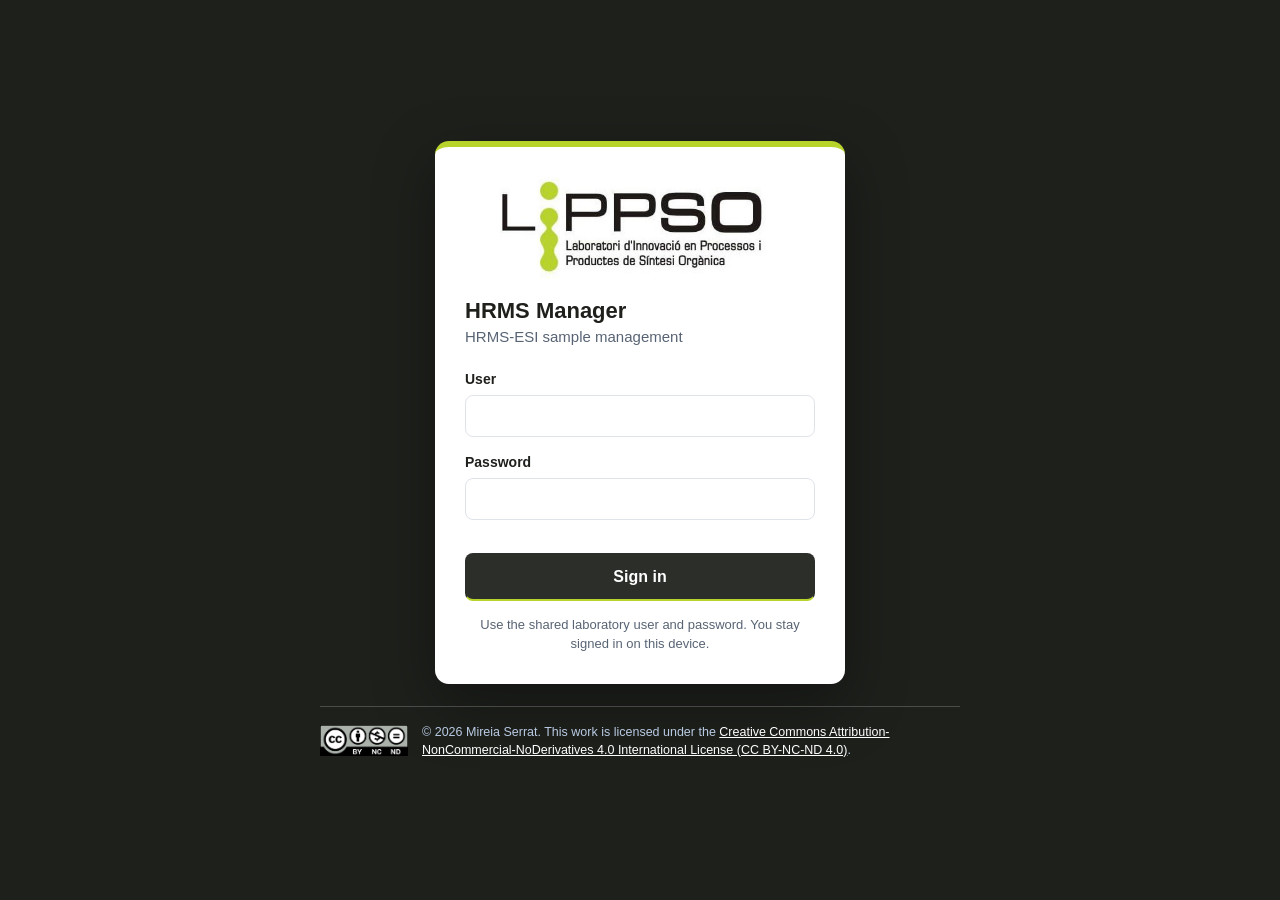
<file: index.html>
<!doctype html>
<html lang="en">
<head>
  <meta charset="utf-8">
  <meta name="viewport" content="width=device-width, initial-scale=1">
  <meta name="robots" content="noindex">
  <title>HRMS Manager</title>
  <link rel="icon" href="data:image/svg+xml,%3Csvg xmlns='http://www.w3.org/2000/svg' viewBox='0 0 32 32'%3E%3Crect width='32' height='32' rx='7' fill='%231e201c'/%3E%3Cg fill='%23b8d42b'%3E%3Ccircle cx='16' cy='7' r='4'/%3E%3Ccircle cx='16' cy='16' r='3.4'/%3E%3Ccircle cx='16' cy='25' r='4'/%3E%3C/g%3E%3C/svg%3E">
  <link rel="stylesheet" href="css/styles.css">
</head>
<body>
  <div id="app"><div class="boot"><span class="spinner spinner--dark"></span> Loading…</div></div>
  <div id="toasts" class="toasts" aria-live="polite"></div>
  <dialog id="modal" class="modal"></dialog>
  <noscript>This application needs JavaScript.</noscript>
  <script src="vendor/jszip.min.js"></script>
  <script src="vendor/supabase.js"></script>
  <script src="js/config.js"></script>
  <script src="js/chem.js"></script>
  <script src="js/docx-filler.js"></script>
  <script src="js/pdf-filler.js"></script>
  <script src="js/db.js"></script>
  <script src="js/app.js"></script>
</body>
</html>
</file>
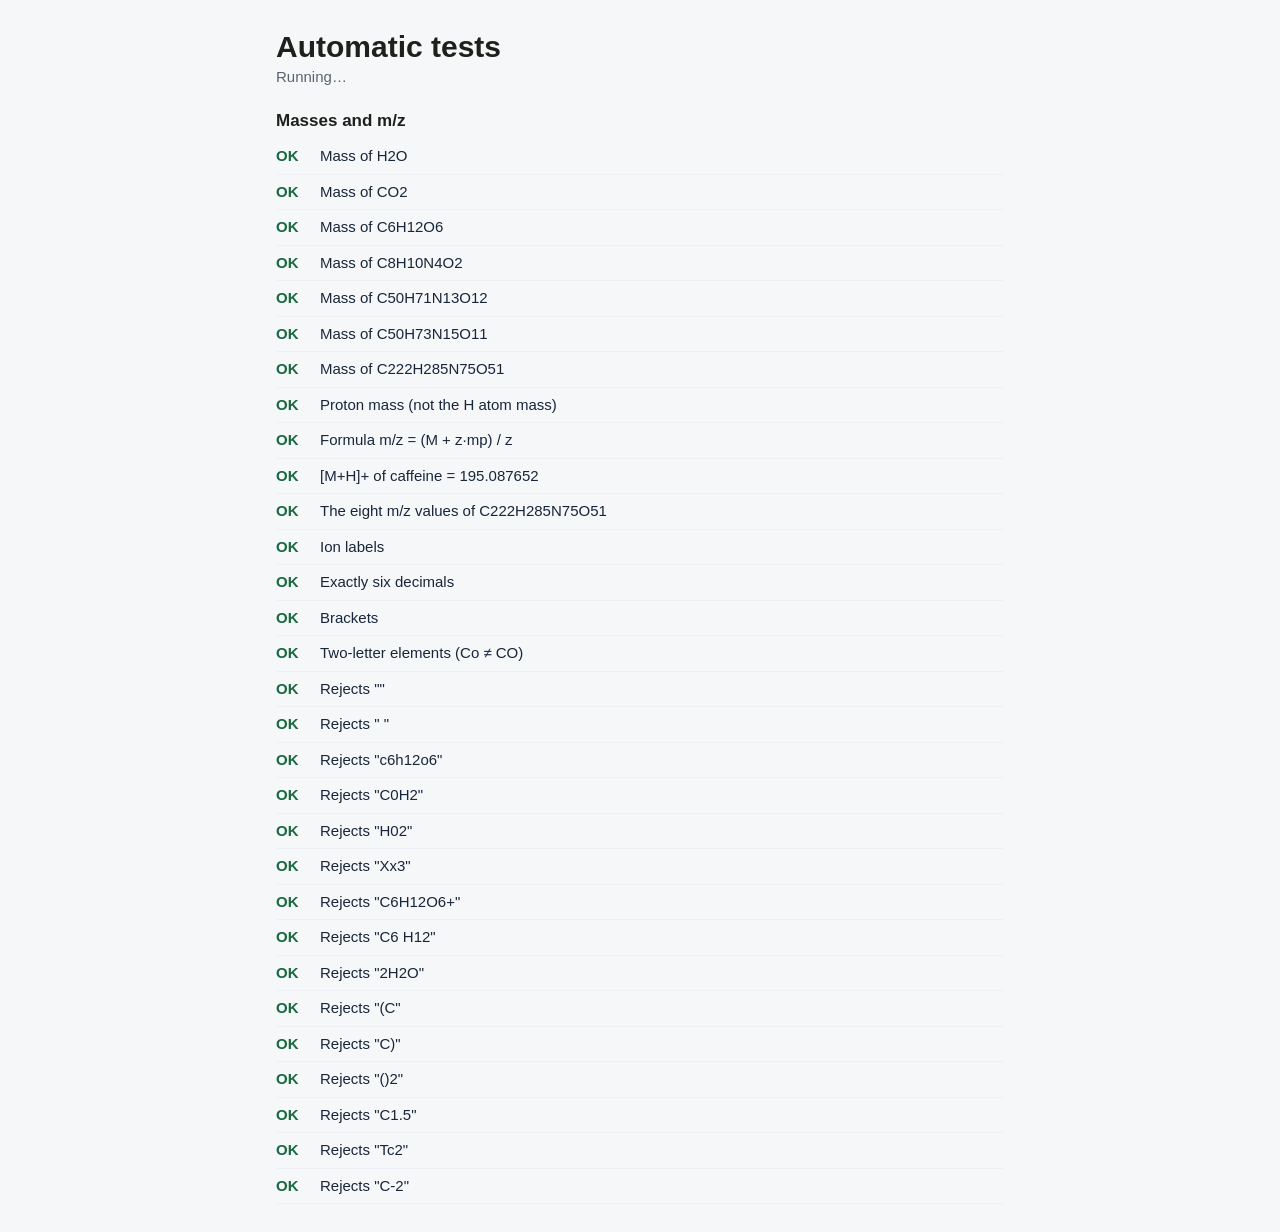
<file: tests.html>
<!doctype html>
<html lang="en">
<head>
  <meta charset="utf-8">
  <meta name="viewport" content="width=device-width, initial-scale=1">
  <meta name="robots" content="noindex">
  <title>Tests · HRMS Manager</title>
  <link rel="stylesheet" href="css/styles.css">
  <style>
    .tests { max-width: 760px; margin: 0 auto; padding: 28px 16px; }
    .tests ul { list-style: none; margin: 0; padding: 0; }
    .tests li { display: flex; gap: 10px; padding: 6px 0; border-bottom: 1px solid var(--gray-100); overflow-wrap: anywhere; }
    .tests li b { flex: none; width: 34px; }
    .pass { color: var(--green); }
    .fail { color: var(--red); }
    .tests h2 { margin: 22px 0 8px; font-size: 17px; }
  </style>
</head>
<body>
  <main class="tests">
    <h1>Automatic tests</h1>
    <p id="summary" class="muted">Running…</p>
    <div id="results"></div>
  </main>
  <script src="vendor/jszip.min.js"></script>
  <script src="js/chem.js"></script>
  <script src="js/docx-filler.js"></script>
  <script src="js/pdf-filler.js"></script>
  <script src="js/test-suite.js"></script>
  <script>
    (async () => {
      const {
        MASS_TESTS, docxTests, pdfTests, runTests,
      } = window.HRMS.tests;

      const render = (title, results) => {
        const section = document.createElement('section');
        const heading = document.createElement('h2');
        heading.textContent = title;
        const list = document.createElement('ul');
        for (const r of results) {
          const item = document.createElement('li');
          const mark = document.createElement('b');
          mark.className = r.passed ? 'pass' : 'fail';
          mark.textContent = r.passed ? 'OK' : 'ERR';
          const text = document.createElement('span');
          text.textContent = r.passed ? r.name : `${r.name}: ${r.message}`;
          item.append(mark, text);
          list.append(item);
        }
        section.append(heading, list);
        document.querySelector('#results').append(section);
      };

      const massResults = await runTests(MASS_TESTS);
      render('Masses and m/z', massResults);
      const template = await window.HRMS.docx.loadTemplate();
      const docResults = await runTests(docxTests(template, window.JSZip));
      render('Word form', docResults);

      const pdfResults = await runTests(pdfTests());
      render('PDF form', pdfResults);

      const all = [...massResults, ...docResults, ...pdfResults];
      const failed = all.filter((r) => !r.passed).length;
      const summary = document.querySelector('#summary');
      summary.className = failed ? 'fail' : 'pass';
      summary.textContent = failed ? `${failed} of ${all.length} tests failed.` : `All ${all.length} tests passed.`;
    })();
  </script>
</body>
</html>
</file>
<file: css/styles.css>
:root {
  color-scheme: light;
  --brand-950: #121311;
  --brand-900: #1e201c;
  --brand-800: #2c2f29;
  --brand-600: #5a7410;
  --brand-100: #ecf3cc;
  --lime: #b8d42b;
  --lime-dark: #8fa81c;
  --brand-50: #f7faea;
  --gray-50: #f6f7f9;
  --gray-100: #eef0f4;
  --gray-200: #dfe3ea;
  --gray-400: #98a2b3;
  --gray-600: #586474;
  --ink: #17263a;
  --white: #fff;
  --green: #17693f;
  --green-bg: #e3f3ea;
  --amber: #8a5a00;
  --amber-bg: #fbf0d9;
  --red: #b3261e;
  --red-bg: #fbe9e7;
  --radius: 10px;
  --shadow: 0 1px 2px rgba(30, 32, 28, .06), 0 6px 18px rgba(30, 32, 28, .06);
  --sans: "Segoe UI", -apple-system, BlinkMacSystemFont, Roboto, "Helvetica Neue", Arial, sans-serif;
  --mono: "Cascadia Mono", "SF Mono", Consolas, Menlo, "Liberation Mono", monospace;
}

* { box-sizing: border-box; }
html { -webkit-text-size-adjust: 100%; }
body { margin: 0; background: var(--gray-50); color: var(--ink); font: 15px/1.5 var(--sans); }
h1, h2, h3 { margin: 0; color: var(--brand-900); line-height: 1.25; }
p { margin: 0; }
a { color: var(--brand-600); }
.mono { font-family: var(--mono); font-variant-numeric: tabular-nums; }
.muted { color: var(--gray-600); }
.small { font-size: 13px; }
.hidden { display: none !important; }

.boot { display: flex; gap: 10px; align-items: center; justify-content: center; min-height: 100vh; color: var(--gray-600); }

/* Estructura */
.shell { display: grid; grid-template-columns: 236px minmax(0, 1fr); min-height: 100vh; }
.sidebar { position: sticky; top: 0; height: 100vh; display: flex; flex-direction: column; padding: 20px 14px; background: var(--brand-900); color: #fff; }
.brand { display: flex; align-items: center; gap: 10px; padding: 0 8px 22px; font-weight: 650; font-size: 16px; color: #fff; }
.brand svg { flex: none; }
.brand small { display: block; font-weight: 400; font-size: 12px; color: #b7bab0; }
.nav { display: flex; flex-direction: column; gap: 3px; flex: 1; }
.nav a { display: flex; align-items: center; gap: 11px; padding: 10px 12px; border-radius: 8px; color: #dcded6; text-decoration: none; font-weight: 500; }
.nav a:hover { background: rgba(255, 255, 255, .07); color: #fff; }
.nav a.active { background: var(--lime); color: var(--brand-900); }
.nav .badge { margin-left: auto; min-width: 22px; padding: 0 6px; border-radius: 11px; background: var(--lime); color: var(--brand-900); font-size: 12px; line-height: 20px; text-align: center; }
.account { padding: 12px 8px 0; border-top: 1px solid rgba(255, 255, 255, .14); font-size: 13px; color: #b7bab0; overflow-wrap: anywhere; }
.account button { margin-top: 8px; width: 100%; }

.main { display: flex; flex-direction: column; min-width: 0; min-height: 100vh; padding: 28px clamp(16px, 3vw, 40px) 20px; }
.main-content { flex: 1; }
.page-head { display: flex; flex-wrap: wrap; align-items: flex-end; justify-content: space-between; gap: 12px; margin-bottom: 20px; }
.page-head h1 { font-size: 25px; font-weight: 650; }
.page-head p { color: var(--gray-600); }

.banner { margin-bottom: 16px; padding: 10px 14px; border-radius: 8px; background: var(--amber-bg); color: var(--amber); font-weight: 500; }
.banner--error { background: var(--red-bg); color: var(--red); display: flex; flex-wrap: wrap; gap: 12px; align-items: center; justify-content: space-between; }
.banner--info { background: var(--brand-50); color: var(--brand-800); }

.card { background: var(--white); border: 1px solid var(--gray-200); border-radius: var(--radius); box-shadow: var(--shadow); padding: 20px; }
.card h2 { font-size: 16px; font-weight: 650; margin-bottom: 14px; }
.card-head { display: flex; flex-wrap: wrap; align-items: center; justify-content: space-between; gap: 10px; margin-bottom: 14px; }
.card-head h2 { margin: 0; }

.grid-2 { display: grid; grid-template-columns: minmax(0, 1fr) minmax(0, 1fr); gap: 18px; align-items: start; }
.stack { display: flex; flex-direction: column; gap: 18px; }


/* Botons */
.btn { display: inline-flex; align-items: center; justify-content: center; gap: 8px; min-height: 40px; padding: 8px 16px; border: 1px solid transparent; border-radius: 8px; font: 600 14px/1.2 var(--sans); cursor: pointer; text-decoration: none; transition: background .12s, border-color .12s; }
.btn:focus-visible, .nav a:focus-visible, input:focus-visible, select:focus-visible { outline: 3px solid rgba(31, 78, 140, .35); outline-offset: 1px; }
.btn--primary { background: var(--brand-800); color: #fff; }
.btn--primary:hover:not(:disabled) { background: var(--brand-950); }
.btn--ghost { background: var(--white); border-color: var(--gray-200); color: var(--brand-800); }
.btn--ghost:hover:not(:disabled) { background: var(--brand-50); border-color: var(--brand-100); }
.btn--danger { background: var(--red); color: #fff; }
.btn--danger:hover:not(:disabled) { background: #8f1d17; }
.btn--danger-ghost { background: var(--white); border-color: #efc7c3; color: var(--red); }
.btn--danger-ghost:hover:not(:disabled) { background: var(--red-bg); }
.btn--small { min-height: 32px; padding: 4px 10px; font-size: 13px; }
.btn--large { min-height: 48px; padding: 10px 22px; font-size: 16px; }
.btn--block { width: 100%; }
.btn--on-dark { background: transparent; border-color: rgba(255, 255, 255, .28); color: #fff; }
.btn--on-dark:hover { background: rgba(255, 255, 255, .08); }
.btn:disabled { opacity: .5; cursor: not-allowed; }

.spinner { display: inline-block; width: 16px; height: 16px; border: 2px solid rgba(255, 255, 255, .35); border-top-color: #fff; border-radius: 50%; animation: spin .7s linear infinite; }
.spinner--dark { border-color: var(--gray-200); border-top-color: var(--brand-800); }
@keyframes spin { to { transform: rotate(360deg); } }
.loading { display: flex; gap: 10px; align-items: center; justify-content: center; padding: 44px; color: var(--gray-600); }

/* Formularis */
.field { display: flex; flex-direction: column; gap: 5px; margin-bottom: 15px; }
.field label { font-weight: 600; font-size: 14px; color: var(--brand-900); }
.field .req { color: var(--red); }
input[type="text"], input[type="email"], input[type="password"], input[type="search"], select {
  width: 100%; min-height: 42px; padding: 8px 11px; border: 1px solid var(--gray-200); border-radius: 8px; background: var(--white); color: var(--ink); font: 16px/1.3 var(--sans);
}
input.mono { font-family: var(--mono); }
input[aria-invalid="true"] { border-color: var(--red); background: #fffafa; }
.error { color: var(--red); font-size: 13px; min-height: 18px; }
.hint { color: var(--gray-600); font-size: 13px; }
.form-actions { display: flex; flex-wrap: wrap; gap: 10px; margin-top: 4px; }
.check { display: flex; gap: 8px; align-items: center; font-size: 14px; }
input[type="checkbox"] { width: 18px; height: 18px; accent-color: var(--lime-dark); }

/* m/z */
.mass-head { display: flex; justify-content: space-between; align-items: baseline; gap: 10px; padding: 12px 14px; border-radius: 8px; background: var(--brand-900); color: #fff; margin-bottom: 8px; }
.mass-head span { font-size: 13px; color: #b9cbe3; }
.mass-head b { font-family: var(--mono); font-size: 18px; font-weight: 600; font-variant-numeric: tabular-nums; }
.ions { width: 100%; border-collapse: collapse; }
.ions th, .ions td { padding: 7px 14px; border-bottom: 1px solid var(--gray-100); font-weight: 400; text-align: left; }
.ions th { color: var(--brand-900); font-weight: 600; }
.ions td { font-family: var(--mono); text-align: right; font-variant-numeric: tabular-nums; }
.ions tr:last-child th, .ions tr:last-child td { border-bottom: 0; }
.ions-empty { padding: 34px 14px; text-align: center; color: var(--gray-600); }
.ions-error { padding: 14px; border-radius: 8px; background: var(--red-bg); color: var(--red); font-weight: 500; }

/* Taula de mostres */
.toolbar { display: grid; grid-template-columns: minmax(180px, 2fr) repeat(4, minmax(120px, 1fr)); gap: 10px; margin-bottom: 14px; }
.toolbar label { display: block; font-size: 12px; font-weight: 600; color: var(--gray-600); margin-bottom: 3px; }
.table-meta { display: flex; flex-wrap: wrap; align-items: center; justify-content: space-between; gap: 10px; margin-bottom: 10px; }
.count { font-weight: 600; color: var(--brand-900); }
.pill { display: inline-flex; align-items: center; padding: 3px 10px; border-radius: 13px; background: var(--brand-100); color: var(--brand-800); font-size: 13px; font-weight: 600; font-variant-numeric: tabular-nums; }
.table-wrap { overflow-x: auto; }
table.samples { width: 100%; border-collapse: collapse; }
table.samples th { padding: 9px 6px; border-bottom: 2px solid var(--gray-200); color: var(--gray-600); font-size: 12px; font-weight: 650; letter-spacing: .03em; text-align: left; text-transform: uppercase; white-space: nowrap; }
table.samples td { padding: 9px 6px; border-bottom: 1px solid var(--gray-100); vertical-align: middle; }
table.samples tr.selected td { background: var(--brand-50); }
table.samples .code { font-weight: 600; color: var(--brand-900); overflow-wrap: anywhere; }
table.samples .formula { font-family: var(--mono); font-size: 13.5px; overflow-wrap: anywhere; }
.actions { display: flex; flex-wrap: wrap; gap: 5px; }
.tag { display: inline-block; padding: 2px 9px; border-radius: 12px; font-size: 12.5px; font-weight: 600; background: var(--gray-100); color: var(--gray-600); }
.tag--good { background: var(--green-bg); color: var(--green); }
.tag--warn { background: var(--amber-bg); color: var(--amber); }
.tag--bad { background: var(--red-bg); color: var(--red); }
.tag--navy { background: var(--brand-100); color: #48600a; }
.empty { padding: 44px 16px; text-align: center; color: var(--gray-600); }
.empty .btn { margin-top: 12px; }

/* Generar Word */
.slots { list-style: none; margin: 0 0 4px; padding: 0; display: flex; flex-direction: column; gap: 7px; }
.slot { display: flex; align-items: center; gap: 10px; min-height: 50px; padding: 7px 10px; border: 1px solid var(--gray-200); border-radius: 8px; background: var(--white); }
.slot--empty { border-style: dashed; background: var(--gray-50); color: var(--gray-400); }
.slot-num { flex: none; width: 74px; font-size: 12px; font-weight: 650; color: var(--gray-600); }
.slot-body { flex: 1; min-width: 0; }
.slot-body b { display: block; color: var(--brand-900); overflow-wrap: anywhere; }
.slot-body span { font-family: var(--mono); font-size: 12.5px; color: var(--gray-600); overflow-wrap: anywhere; }
.slot-tools { display: flex; flex: none; gap: 4px; }
.icon-btn { display: inline-flex; align-items: center; justify-content: center; width: 32px; height: 32px; padding: 0; border: 1px solid var(--gray-200); border-radius: 7px; background: var(--white); color: var(--brand-800); cursor: pointer; }
.icon-btn:hover:not(:disabled) { background: var(--brand-50); }
.icon-btn:disabled { opacity: .35; cursor: not-allowed; }

/* Accés */
.auth { display: flex; flex-direction: column; align-items: center; justify-content: center; min-height: 100vh; padding: 20px 16px; background: var(--brand-900); }
.auth-card { width: 100%; max-width: 410px; padding: 30px; background: var(--white); border-radius: 14px; box-shadow: 0 20px 60px rgba(0, 0, 0, .35); }
.auth-card h1 { font-size: 22px; margin-bottom: 2px; }
.auth-card .sub { color: var(--gray-600); margin-bottom: 20px; }
.link { padding: 0; border: 0; background: none; color: var(--brand-600); font: inherit; font-size: 13px; text-decoration: underline; cursor: pointer; }
.setup ol { margin: 12px 0 0; padding-left: 20px; }
.setup li { margin-bottom: 6px; }
.setup code { font-family: var(--mono); font-size: 13px; background: var(--gray-100); padding: 1px 5px; border-radius: 4px; }

/* Avisos i diàlegs */
.toasts { position: fixed; right: 18px; bottom: 18px; z-index: 50; display: flex; flex-direction: column; gap: 8px; width: min(380px, calc(100vw - 32px)); }
.toast { display: flex; align-items: center; justify-content: space-between; gap: 12px; padding: 12px 14px; border-radius: 9px; background: var(--brand-900); color: #fff; box-shadow: 0 8px 24px rgba(0, 0, 0, .25); font-weight: 500; }
.toast--success { background: var(--green); }
.toast--error { background: var(--red); }
.toast button { flex: none; padding: 4px 10px; border: 1px solid rgba(255, 255, 255, .5); border-radius: 6px; background: transparent; color: #fff; font: 600 13px var(--sans); cursor: pointer; }

.modal { width: min(460px, calc(100vw - 32px)); padding: 0; border: 0; border-radius: 12px; box-shadow: 0 24px 70px rgba(0, 0, 0, .4); color: var(--ink); }
.modal--wide { width: min(820px, calc(100vw - 32px)); }
.request-grid { display: grid; grid-template-columns: minmax(0, 1fr) minmax(0, 1fr); gap: 22px; align-items: start; }
.subhead { margin: 0 0 10px; font-size: 13px; font-weight: 650; color: var(--gray-600); letter-spacing: .03em; text-transform: uppercase; }
.table-hint { margin: -4px 0 10px; }
input[type="date"] { width: 100%; min-height: 42px; padding: 8px 11px; border: 1px solid var(--gray-200); border-radius: 8px; background: var(--white); color: var(--ink); font: 16px/1.3 var(--sans); }

/* License footer */
.site-footer { display: flex; align-items: center; gap: 14px; margin-top: 36px; padding-top: 16px; border-top: 1px solid var(--gray-200); color: var(--gray-600); font-size: 12.5px; line-height: 1.45; }
.site-footer img { display: block; flex: none; width: 88px; height: 31px; }
.site-footer p { margin: 0; }
.site-footer--dark { width: 100%; max-width: 640px; margin-top: 22px; border-top-color: rgba(255, 255, 255, .2); color: #b9cbe3; }
.site-footer--dark a { color: #fff; }
.modal::backdrop { background: rgba(8, 27, 51, .55); }
.modal-body { padding: 22px; }
.modal-body h2 { font-size: 18px; margin-bottom: 8px; overflow-wrap: anywhere; }
.modal-actions { display: flex; flex-wrap: wrap; justify-content: flex-end; gap: 10px; margin-top: 18px; }

/* Tauleta i mòbil */
@media (max-width: 1080px) {
  .toolbar { grid-template-columns: repeat(2, minmax(0, 1fr)); }
  .toolbar .search { grid-column: 1 / -1; }
}

@media (max-width: 820px) {
  .shell { display: block; padding-bottom: 66px; }
  .sidebar { position: static; height: auto; flex-direction: row; align-items: center; justify-content: space-between; padding: 10px 16px; }
  .brand { padding: 0; }
  .account { padding: 0; border: 0; }
  .account span { display: none; }
  .account button { margin: 0; width: auto; }
  .nav { position: fixed; left: 0; right: 0; bottom: 0; z-index: 40; flex-direction: row; gap: 0; padding: 5px 4px calc(5px + env(safe-area-inset-bottom)); background: var(--brand-900); }
  .nav a { flex: 1; flex-direction: column; gap: 2px; padding: 5px 2px; font-size: 11px; text-align: center; position: relative; }
  .nav .badge { position: absolute; top: 0; left: calc(50% + 6px); margin: 0; min-width: 18px; line-height: 16px; font-size: 11px; }
  .main { padding-top: 20px; }
  .grid-2 { grid-template-columns: minmax(0, 1fr); }
  .toasts { right: 16px; bottom: 80px; }
  .request-grid { grid-template-columns: minmax(0, 1fr); }
  .site-footer { flex-direction: column; align-items: flex-start; }

  table.samples thead { display: none; }
  table.samples, table.samples tbody, table.samples tr, table.samples td { display: block; width: 100%; }
  table.samples tr { padding: 12px 0; border-bottom: 1px solid var(--gray-200); }
  table.samples td { display: flex; justify-content: space-between; gap: 14px; padding: 3px 2px; border: 0; }
  table.samples td::before { content: attr(data-label); flex: none; color: var(--gray-600); font-size: 13px; }
  table.samples td.actions-cell { display: block; padding-top: 8px; }
  table.samples td.actions-cell::before { content: none; }
  table.samples tr.selected td { background: none; }
  table.samples tr.selected { background: var(--brand-50); }
  table.samples .formula, table.samples .code { text-align: right; }
  .btn--small { min-height: 38px; }
}

@media (max-width: 460px) {
  .slot { flex-wrap: wrap; }
  .slot-num { width: 100%; }
}

@media (prefers-reduced-motion: reduce) {
  .spinner { animation-duration: 2s; }
  .btn { transition: none; }
}

/* LIPPSO identity */
.brand { flex-direction: column; align-items: stretch; gap: 8px; }
.brand-logo { display: block; padding: 10px 12px; background: #fff; border-radius: 10px; border-bottom: 4px solid var(--lime); }
.brand-logo img { display: block; width: 100%; height: auto; }
.brand-name { padding: 0 4px; font-size: 15px; }
.brand-name small { color: var(--lime); }
.sidebar { border-right: 4px solid var(--lime); }
.mass-head b { color: var(--lime); }
.btn--primary { border-bottom: 2px solid var(--lime); }
.auth-logo { display: block; width: 100%; max-width: 300px; height: auto; margin: 0 auto 18px; }
.auth-card { border-top: 6px solid var(--lime); }
.page-head h1 { padding-left: 12px; border-left: 5px solid var(--lime); }
.formula sub, .mono sub { font-size: .75em; line-height: 0; }
@media (max-width: 820px) {
  .sidebar { border-right: 0; border-bottom: 4px solid var(--lime); }
  .brand { flex-direction: row; align-items: center; }
  .brand-logo { width: 120px; padding: 5px 8px; border-bottom-width: 3px; }
  .brand-name small { display: none; }
}

/* Light sidebar */
.sidebar { background: var(--white); color: var(--ink); border-right: 1px solid var(--gray-200); box-shadow: inset -4px 0 0 var(--lime); }
.brand { color: var(--brand-900); }
.brand-logo { padding: 4px 2px 8px; border-radius: 0; border-bottom: 3px solid var(--lime); }
.brand-name small { color: var(--brand-600); }
.nav a { color: var(--gray-600); }
.nav a:hover { background: var(--brand-50); color: var(--brand-900); }
.nav a.active { background: var(--lime); color: var(--brand-900); }
.nav a.active .badge { background: var(--brand-900); color: #fff; }
.account { border-top-color: var(--gray-200); color: var(--gray-600); }
@media (max-width: 820px) {
  .sidebar { box-shadow: inset 0 -4px 0 var(--lime); border-right: 0; }
  .nav { background: var(--white); border-top: 1px solid var(--gray-200); }
}
</file>
